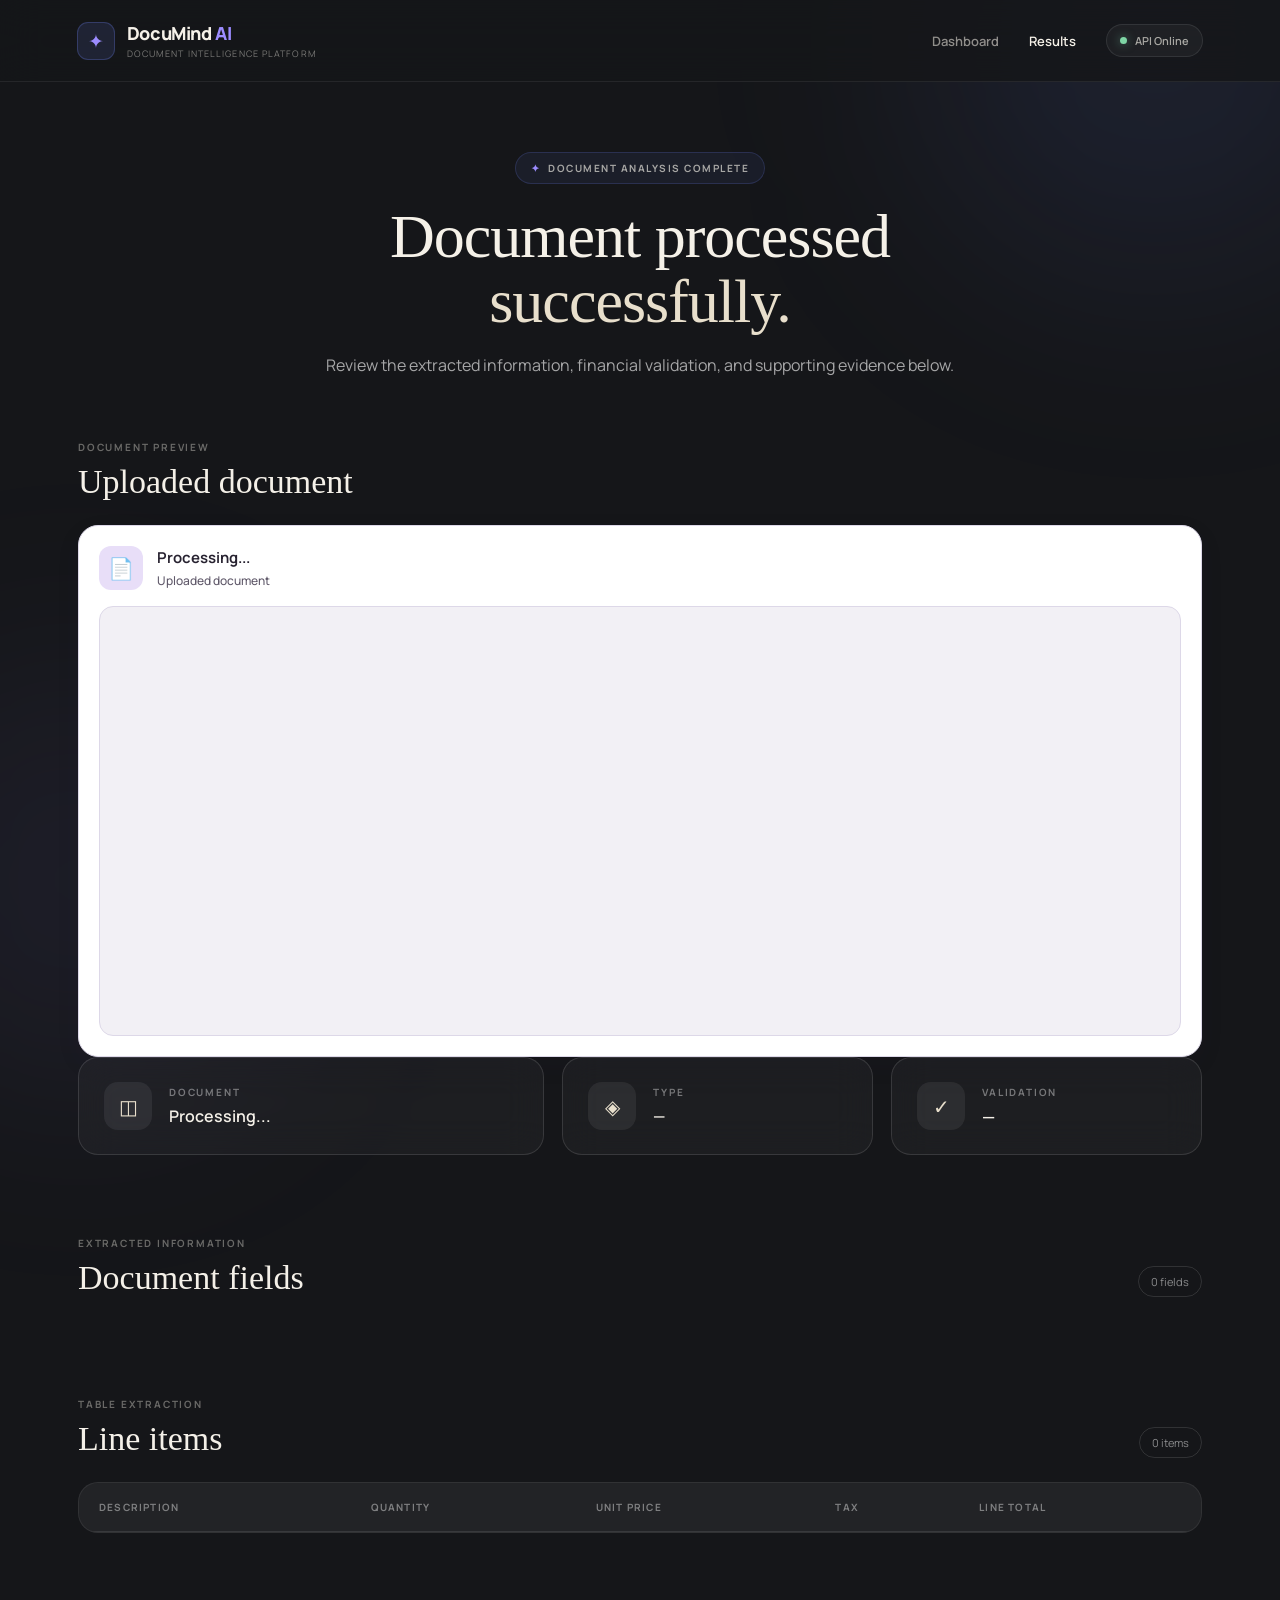
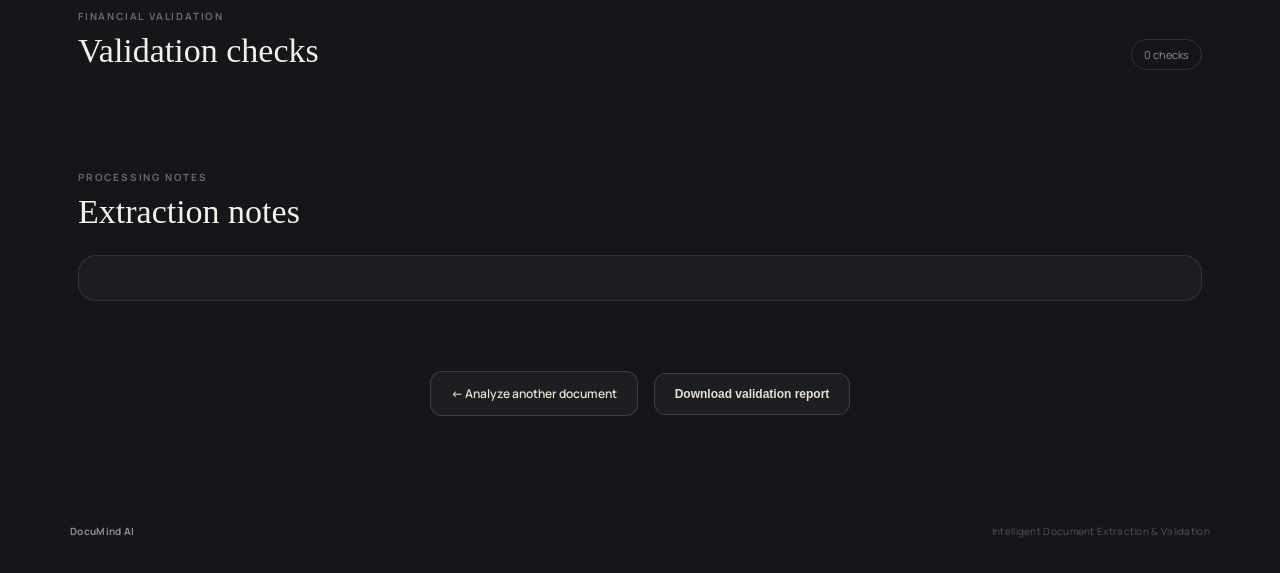
<file: frontend/result.html>
<!DOCTYPE html>
<html lang="en">

<head>
    <meta charset="UTF-8">

    <meta name="viewport" content="width=device-width, initial-scale=1.0">

    <title>DocuMind AI | Analysis Result</title>

    <link rel="preconnect" href="https://fonts.googleapis.com">
    <link rel="preconnect" href="https://fonts.gstatic.com" crossorigin>

    <link rel="stylesheet" href="style.css">
</head>


<body>

    <!-- =====================================================
         BACKGROUND GLOW
    ====================================================== -->

    <div class="background-glow glow-one"></div>
    <div class="background-glow glow-two"></div>


    <!-- =====================================================
         NAVBAR
    ====================================================== -->

    <nav class="navbar">

        <div class="brand">

            <div class="brand-icon">
                ✦
            </div>

            <div>

                <div class="brand-name">
                    DocuMind <span>AI</span>
                </div>

                <div class="brand-tagline">
                    Document Intelligence Platform
                </div>

            </div>

        </div>


        <div class="nav-right">

            <a href="index.html" class="nav-link">
                Dashboard
            </a>

            <a href="result.html" class="nav-link active">
                Results
            </a>

            <div class="api-status">

                <span class="status-dot"></span>

                API Online

            </div>

        </div>

    </nav>



    <!-- =====================================================
         MAIN
    ====================================================== -->

    <main class="result-page">


        <!-- =================================================
             RESULT HEADER
        ================================================== -->

        <section class="result-header">

            <div class="hero-badge">
                <span>✦</span>
                DOCUMENT ANALYSIS COMPLETE
            </div>


            <h1>
                Document processed
                <span>successfully.</span>
            </h1>


            <p>
                Review the extracted information, financial validation,
                and supporting evidence below.
            </p>

        </section>

        <!-- =================================================
            DOCUMENT PREVIEW
        ================================================== -->

        <section class="document-preview-section">

            <div class="section-heading">

                <div>

                    <span class="section-label">
                        DOCUMENT PREVIEW
                    </span>

                    <h2>
                        Uploaded document
                    </h2>

                </div>

            </div>


            <div class="document-preview-card">

                <div class="document-preview-info">

                    <div class="preview-file-icon">
                        📄
                    </div>

                    <div>

                        <h3 id="previewFileName">
                            Processing...
                        </h3>

                        <p id="previewFileType">
                            Uploaded document
                        </p>

                    </div>

                </div>


                <div
                    id="documentPreview"
                    class="document-preview"
                >

                    <!-- Preview inserted by JavaScript -->

                </div>

            </div>

        </section>

        <!-- =================================================
             DOCUMENT SUMMARY
        ================================================== -->

        <section class="result-summary">

            <div class="summary-card">

                <div class="summary-icon">
                    ◫
                </div>

                <div>

                    <span class="summary-label">
                        DOCUMENT
                    </span>

                    <h2 id="documentName">
                        Processing...
                    </h2>

                </div>

            </div>



            <div class="summary-card">

                <div class="summary-icon">
                    ◈
                </div>

                <div>

                    <span class="summary-label">
                        TYPE
                    </span>

                    <h2 id="documentType">
                        —
                    </h2>

                </div>

            </div>



            <div class="summary-card validation-summary">

                <div class="summary-icon">
                    ✓
                </div>

                <div>

                    <span class="summary-label">
                        VALIDATION
                    </span>

                    <h2 id="overallStatus">
                        —
                    </h2>

                </div>

            </div>

        </section>



        <!-- =================================================
             EXTRACTION SECTION
        ================================================== -->

        <section class="result-section">

            <div class="section-heading">

                <div>

                    <span class="section-label">
                        EXTRACTED INFORMATION
                    </span>

                    <h2>
                        Document fields
                    </h2>

                </div>

                <span id="fieldCount" class="count-badge">
                    0 fields
                </span>

            </div>


            <div id="fieldsContainer" class="fields-grid">

                <!-- Fields inserted by JavaScript -->

            </div>

        </section>



        <!-- =================================================
             LINE ITEMS
        ================================================== -->

        <section
            id="lineItemsSection"
            class="result-section"
        >

            <div class="section-heading">

                <div>

                    <span class="section-label">
                        TABLE EXTRACTION
                    </span>

                    <h2>
                        Line items
                    </h2>

                </div>

                <span id="itemCount" class="count-badge">
                    0 items
                </span>

            </div>


            <div class="table-wrapper">

                <table class="items-table">

                    <thead>

                        <tr>

                            <th>
                                Description
                            </th>

                            <th>
                                Quantity
                            </th>

                            <th>
                                Unit Price
                            </th>

                            <th>
                                Tax
                            </th>

                            <th>
                                Line Total
                            </th>

                        </tr>

                    </thead>


                    <tbody id="lineItemsBody">

                        <!-- Rows inserted by JavaScript -->

                    </tbody>

                </table>

            </div>

        </section>



        <!-- =================================================
             VALIDATION
        ================================================== -->

        <section class="result-section">

            <div class="section-heading">

                <div>

                    <span class="section-label">
                        FINANCIAL VALIDATION
                    </span>

                    <h2>
                        Validation checks
                    </h2>

                </div>

                <span id="validationCount" class="count-badge">
                    0 checks
                </span>

            </div>


            <div
                id="validationContainer"
                class="validation-list"
            >

                <!-- Validation checks inserted by JavaScript -->

            </div>

        </section>



        <!-- =================================================
             EXTRACTION NOTES
        ================================================== -->

        <section
            id="notesSection"
            class="result-section"
        >

            <div class="section-heading">

                <div>

                    <span class="section-label">
                        PROCESSING NOTES
                    </span>

                    <h2>
                        Extraction notes
                    </h2>

                </div>

            </div>


            <div
                id="notesContainer"
                class="notes-card"
            >

                <!-- Notes inserted by JavaScript -->

            </div>

        </section>



        <!-- =================================================
             ACTIONS
        ================================================== -->

        <section class="result-actions">

            <a
                href="index.html"
                class="secondary-button"
            >
                ← Analyze another document
            </a>
            <button
                type="button"
                class="secondary-button"
                onclick="downloadValidationReport()"
            >
                Download validation report
            </button>

        </section>


    </main>



    <!-- =====================================================
         FOOTER
    ====================================================== -->

    <footer>

        <span>
            DocuMind AI
        </span>

        <span>
            Intelligent Document Extraction & Validation
        </span>

    </footer>



    <!-- =====================================================
         RESULT JAVASCRIPT
    ====================================================== -->

    <script src="result.js"></script>

</body>

</html>
</file>
<file: frontend/style.css>
@import url('https://fonts.cdnfonts.com/css/gavency-free');
@import url('https://fonts.googleapis.com/css2?family=Manrope:wght@400;500;600;700;800&display=swap');


/* =========================================================
   GLOBAL
========================================================= */

* {
    margin: 0;
    padding: 0;
    box-sizing: border-box;
}

html {
    scroll-behavior: smooth;
}

body {
    min-height: 100vh;
    background: #151619;
    color: #f5f1e8;
    font-family: "Manrope", sans-serif;
    overflow-x: hidden;
}


/* =========================================================
   BACKGROUND GLOW
========================================================= */

.background-glow {
    position: fixed;
    border-radius: 50%;
    filter: blur(120px);
    pointer-events: none;
    z-index: -1;
}

.glow-one {
    width: 450px;
    height: 450px;
    background: rgba(113, 136, 255, 0.10);
    top: -180px;
    right: -100px;
}

.glow-two {
    width: 400px;
    height: 400px;
    background: rgba(156, 140, 255, 0.08);
    bottom: -180px;
    left: -120px;
}


/* =========================================================
   NAVBAR
========================================================= */

.navbar {
    width: 100%;
    height: 82px;
    padding: 0 6%;

    display: flex;
    align-items: center;
    justify-content: space-between;

    background: rgba(21, 22, 25, 0.82);

    border-bottom: 1px solid rgba(255, 255, 255, 0.07);

    backdrop-filter: blur(20px);
    -webkit-backdrop-filter: blur(20px);

    position: relative;
    z-index: 10;
}

.brand {
    display: flex;
    align-items: center;
    gap: 12px;
}

.brand-icon {
    width: 38px;
    height: 38px;

    display: flex;
    align-items: center;
    justify-content: center;

    border-radius: 11px;

    background: rgba(113, 136, 255, 0.12);
    border: 1px solid rgba(113, 136, 255, 0.25);

    color: #9c8cff;
    font-size: 19px;
}

.brand-name {
    font-size: 18px;
    font-weight: 800;
    letter-spacing: -0.4px;
}

.brand-name span {
    color: #9c8cff;
}

.brand-tagline {
    margin-top: 2px;

    font-size: 9px;

    color: rgba(245, 241, 232, 0.45);

    letter-spacing: 1.1px;
    text-transform: uppercase;
}

.nav-right {
    display: flex;
    align-items: center;
    gap: 30px;
}

.nav-link {
    text-decoration: none;

    color: rgba(245, 241, 232, 0.55);

    font-size: 13px;
    font-weight: 600;

    transition: color 0.25s ease;
}

.nav-link:hover {
    color: #f5f1e8;
}

.nav-link.active {
    color: #f5f1e8;
}

.api-status {
    display: flex;
    align-items: center;
    gap: 8px;

    padding: 8px 13px;

    border-radius: 100px;

    background: rgba(255, 255, 255, 0.04);

    border: 1px solid rgba(255, 255, 255, 0.09);

    color: rgba(245, 241, 232, 0.65);

    font-size: 11px;
    font-weight: 600;
}

.status-dot {
    width: 7px;
    height: 7px;

    border-radius: 50%;

    background: #7ed6a5;

    box-shadow: 0 0 10px rgba(126, 214, 165, 0.5);
}


/* =========================================================
   DASHBOARD
========================================================= */

.dashboard {
    width: 100%;
    max-width: 1200px;

    margin: 0 auto;

    padding: 80px 30px 50px;
}


/* =========================================================
   HERO
========================================================= */

.hero {
    max-width: 900px;

    margin: 0 auto 65px;

    text-align: center;
}

.hero-badge {
    display: inline-flex;
    align-items: center;
    gap: 8px;

    padding: 8px 15px;

    border-radius: 100px;

    background: rgba(113, 136, 255, 0.07);

    border: 1px solid rgba(113, 136, 255, 0.18);

    color: rgba(245, 241, 232, 0.65);

    font-size: 10px;
    font-weight: 700;

    letter-spacing: 1.5px;
}

.hero-badge span {
    color: #9c8cff;
}

.hero h1 {
    margin-top: 25px;

    font-family: "Gavency Free", Georgia, serif;

    font-size: clamp(42px, 5vw, 62px);

    line-height: 1.05;

    font-weight: 400;

    letter-spacing: -1.5px;

    color: #f5f1e8;
}

.hero h1 span {
    color: #9c8cff;
}

.hero p {
    max-width: 650px;

    margin: 22px auto 0;

    color: rgba(245, 241, 232, 0.55);

    font-size: 14px;

    line-height: 1.8;
}


/* =========================================================
   UPLOAD SECTION
========================================================= */

.upload-section {
    width: 100%;
    margin-bottom: 75px;
}


/* =========================================================
   GLASS UPLOAD CARD
========================================================= */

.upload-card {
    position: relative;

    max-width: 850px;

    margin: 0 auto;

    padding: 55px 40px;

    text-align: center;

    /* DARK TRANSPARENT GLASS */
    background: rgba(255, 255, 255, 0.035) !important;

    /* GLASS BORDER */
    border: 1px solid rgba(255, 255, 255, 0.18) !important;

    border-radius: 28px;

    /* GLASS BLUR */
    backdrop-filter: blur(30px) saturate(140%);
    -webkit-backdrop-filter: blur(30px) saturate(140%);

    /* DEPTH */
    box-shadow:
        0 25px 70px rgba(0, 0, 0, 0.45),
        inset 0 1px 1px rgba(255, 255, 255, 0.15),
        inset 0 -1px 1px rgba(255, 255, 255, 0.03);

    overflow: hidden;

    transition: all 0.35s ease;
}


/* =========================================================
   GLASS BLUE GLOW
========================================================= */

.upload-card::before {
    content: "";

    position: absolute;

    width: 350px;
    height: 350px;

    top: -180px;
    left: -150px;

    background: rgba(113, 136, 255, 0.18);

    filter: blur(100px);

    border-radius: 50%;

    pointer-events: none;
}


/* =========================================================
   GLASS PURPLE GLOW
========================================================= */

.upload-card::after {
    content: "";

    position: absolute;

    width: 300px;
    height: 300px;

    bottom: -160px;
    right: -120px;

    background: rgba(156, 140, 255, 0.15);

    filter: blur(100px);

    border-radius: 50%;

    pointer-events: none;
}


/* =========================================================
   GLASS HOVER
========================================================= */

.upload-card:hover {
    transform: translateY(-5px);

    background: rgba(255, 255, 255, 0.055) !important;

    border-color: rgba(156, 140, 255, 0.35) !important;

    box-shadow:
        0 35px 90px rgba(0, 0, 0, 0.50),
        0 0 50px rgba(113, 136, 255, 0.10),
        inset 0 1px 1px rgba(255, 255, 255, 0.18);
}


/* =========================================================
   UPLOAD ICON
========================================================= */

.upload-icon {
    position: relative;
    z-index: 2;

    width: 72px;
    height: 72px;

    margin: 0 auto 24px;

    display: flex;
    align-items: center;
    justify-content: center;

    border-radius: 20px;

    background: rgba(113, 136, 255, 0.10);

    border: 1px solid rgba(113, 136, 255, 0.28);

    color: #9c8cff;

    font-size: 30px;

    box-shadow:
        0 10px 30px rgba(0, 0, 0, 0.20),
        inset 0 1px 0 rgba(255, 255, 255, 0.10);
}


/* =========================================================
   UPLOAD TITLE
========================================================= */

.upload-card h2 {
    position: relative;
    z-index: 2;

    margin-bottom: 10px;

    color: #f5f1e8;

    font-size: 22px;

    font-weight: 700;
}


/* =========================================================
   UPLOAD DESCRIPTION
========================================================= */

.upload-description {
    position: relative;
    z-index: 2;

    margin-bottom: 20px;

    color: rgba(245, 241, 232, 0.50);

    font-size: 13px;
}


/* =========================================================
   FILE TYPE PILLS
========================================================= */

.supported-types {
    position: relative;
    z-index: 2;

    display: flex;

    align-items: center;
    justify-content: center;

    flex-wrap: wrap;

    gap: 8px;

    margin-bottom: 28px;
}

.supported-types span {
    padding: 7px 14px;

    border-radius: 100px;

    background: rgba(255, 255, 255, 0.055);

    border: 1px solid rgba(255, 255, 255, 0.12);

    color: rgba(245, 241, 232, 0.70);

    backdrop-filter: blur(12px);
    -webkit-backdrop-filter: blur(12px);

    font-size: 10px;

    font-weight: 600;
}


/* =========================================================
   UPLOAD BUTTON
========================================================= */

.upload-button {
    position: relative;
    z-index: 2;

    border: none;

    padding: 14px 22px;

    border-radius: 12px;

    background: #7188ff;

    color: #ffffff;

    font-family: "Manrope", sans-serif;

    font-size: 12px;

    font-weight: 700;

    cursor: pointer;

    display: inline-flex;

    align-items: center;
    justify-content: center;

    gap: 18px;

    transition: all 0.25s ease;

    box-shadow:
        0 10px 30px rgba(113, 136, 255, 0.20);
}

.upload-button:hover {
    background: #8296ff;

    transform: translateY(-2px);

    box-shadow:
        0 14px 35px rgba(113, 136, 255, 0.30);
}

.button-arrow {
    font-size: 18px;
    line-height: 0;
}


/* =========================================================
   UPLOAD HINT
========================================================= */

.drop-hint {
    position: relative;
    z-index: 2;

    margin-top: 20px;

    color: rgba(245, 241, 232, 0.30);

    font-size: 10px;
}


/* =========================================================
   DRAG & DROP
========================================================= */

.upload-card.dragover {
    background: rgba(113, 136, 255, 0.07) !important;

    border-color: rgba(113, 136, 255, 0.55) !important;

    transform: scale(1.01);

    box-shadow:
        0 30px 80px rgba(0, 0, 0, 0.45),
        0 0 50px rgba(113, 136, 255, 0.15),
        inset 0 1px 1px rgba(255, 255, 255, 0.15);
}


/* =========================================================
   SUPPORTED DOCUMENTS
========================================================= */

.document-types {
    margin-bottom: 75px;
}

.section-label {
    margin-bottom: 22px;

    color: rgba(245, 241, 232, 0.38);

    font-size: 10px;

    font-weight: 700;

    letter-spacing: 1.8px;
}

.document-grid {
    display: grid;

    grid-template-columns: repeat(4, 1fr);

    gap: 14px;
}

.document-card {
    display: flex;

    align-items: center;

    gap: 14px;

    padding: 20px;

    background: rgba(255, 255, 255, 0.035);

    border: 1px solid rgba(255, 255, 255, 0.08);

    border-radius: 17px;

    transition: all 0.3s ease;
}

.document-card:hover {
    transform: translateY(-3px);

    background: rgba(255, 255, 255, 0.055);

    border-color: rgba(156, 140, 255, 0.22);
}

.document-icon {
    flex-shrink: 0;

    width: 42px;
    height: 42px;

    display: flex;

    align-items: center;
    justify-content: center;

    border-radius: 12px;

    font-size: 18px;
}

.invoice-icon {
    background: rgba(113, 136, 255, 0.10);
    color: #8296ff;
}

.balance-icon {
    background: rgba(156, 140, 255, 0.10);
    color: #a998ff;
}

.profit-icon {
    background: rgba(120, 180, 220, 0.09);
    color: #8bbce0;
}

.cash-icon {
    background: rgba(126, 214, 165, 0.08);
    color: #7ed6a5;
}

.document-card h3 {
    margin-bottom: 4px;

    color: #f5f1e8;

    font-size: 13px;

    font-weight: 700;
}

.document-card p {
    color: rgba(245, 241, 232, 0.38);

    font-size: 10px;

    line-height: 1.5;
}


/* =========================================================
   FEATURES
========================================================= */

.features {
    display: grid;

    grid-template-columns: repeat(3, 1fr);

    gap: 40px;

    padding: 45px 0;

    border-top: 1px solid rgba(255, 255, 255, 0.07);

    border-bottom: 1px solid rgba(255, 255, 255, 0.07);
}

.feature {
    display: flex;

    gap: 18px;
}

.feature-number {
    padding-top: 2px;

    color: #9c8cff;

    font-size: 11px;

    font-weight: 700;
}

.feature h3 {
    margin-bottom: 7px;

    color: #f5f1e8;

    font-size: 13px;

    font-weight: 700;
}

.feature p {
    color: rgba(245, 241, 232, 0.40);

    font-size: 11px;

    line-height: 1.7;
}


/* =========================================================
   FOOTER
========================================================= */

footer {
    max-width: 1200px;

    margin: 0 auto;

    padding: 28px 30px 35px;

    display: flex;

    align-items: center;
    justify-content: space-between;

    color: rgba(245, 241, 232, 0.28);

    font-size: 10px;

    letter-spacing: 0.3px;
}

footer span:first-child {
    color: rgba(245, 241, 232, 0.55);

    font-weight: 700;
}


/* =========================================================
   TABLET
========================================================= */

@media (max-width: 900px) {

    .navbar {
        padding: 0 4%;
    }

    .nav-right {
        gap: 18px;
    }

    .document-grid {
        grid-template-columns: repeat(2, 1fr);
    }

    .features {
        grid-template-columns: 1fr;

        gap: 28px;
    }
}


/* =========================================================
   MOBILE
========================================================= */

@media (max-width: 600px) {

    .navbar {
        height: auto;

        padding: 18px 5%;

        align-items: flex-start;
    }

    .nav-right {
        gap: 10px;
    }

    .nav-link {
        display: none;
    }

    .api-status {
        padding: 7px 10px;
    }

    .brand-tagline {
        display: none;
    }

    .dashboard {
        padding: 55px 18px 40px;
    }

    .hero {
        margin-bottom: 45px;
    }

    .hero h1 {
        font-size: 38px;

        letter-spacing: -0.8px;
    }

    .hero p {
        font-size: 12px;

        line-height: 1.7;
    }

    .hero-badge {
        padding: 7px 12px;

        font-size: 8px;

        letter-spacing: 1px;
    }

    .upload-card {
        padding: 42px 22px;

        border-radius: 23px;
    }

    .upload-icon {
        width: 62px;
        height: 62px;

        border-radius: 17px;

        font-size: 25px;
    }

    .upload-card h2 {
        font-size: 19px;
    }

    .upload-description {
        font-size: 11px;
    }

    .supported-types span {
        padding: 6px 11px;

        font-size: 9px;
    }

    .document-grid {
        grid-template-columns: 1fr;
    }

    .features {
        gap: 25px;

        padding: 35px 0;
    }

    footer {
        flex-direction: column;

        gap: 8px;

        padding-left: 18px;
        padding-right: 18px;

        text-align: center;
    }
}


/* =========================================================
   SMALL MOBILE
========================================================= */

@media (max-width: 400px) {

    .hero h1 {
        font-size: 34px;
    }

    .upload-card {
        padding: 35px 17px;
    }

    .upload-button {
        padding: 13px 18px;
    }
}

/* =========================================================
   RESULT PAGE
   ========================================================= */

.result-page {
    max-width: 1180px;
    margin: 0 auto;
    padding: 70px 28px 80px;
}

/* ---------- Result Header ---------- */

.result-header {
    text-align: center;
    max-width: 800px;
    margin: 0 auto 55px;
}

.result-header h1 {
    font-family: "Gavency Free", Georgia, serif;
    font-size: clamp(42px, 5vw, 62px);
    line-height: 1.05;
    font-weight: 400;
    margin: 20px 0 18px;
    letter-spacing: -1px;
}

.result-header h1 span {
    color: #e8dfcc;
}

.result-header p {
    max-width: 650px;
    margin: auto;
    color: rgba(255, 255, 255, 0.62);
    font-size: 16px;
    line-height: 1.7;
}


/* ---------- Summary Cards ---------- */

.result-summary {
    display: grid;
    grid-template-columns: 1.5fr 1fr 1fr;
    gap: 18px;
    margin-bottom: 75px;
}

.summary-card {
    display: flex;
    align-items: center;
    gap: 17px;
    padding: 24px 25px;
    background: rgba(255, 255, 255, 0.035);
    border: 1px solid rgba(255, 255, 255, 0.12);
    border-radius: 20px;
    backdrop-filter: blur(18px);
    transition: 0.3s ease;
}

.summary-card:hover {
    transform: translateY(-3px);
    border-color: rgba(255, 255, 255, 0.22);
    background: rgba(255, 255, 255, 0.055);
}

.summary-icon {
    width: 48px;
    height: 48px;
    display: grid;
    place-items: center;
    flex-shrink: 0;
    border-radius: 14px;
    background: rgba(255, 255, 255, 0.07);
    color: #e8dfcc;
    font-size: 20px;
}

.summary-label {
    display: block;
    font-size: 10px;
    letter-spacing: 1.8px;
    font-weight: 700;
    color: rgba(255, 255, 255, 0.4);
    margin-bottom: 6px;
}

.summary-card h2 {
    margin: 0;
    font-family: "Manrope", sans-serif;
    font-size: 16px;
    font-weight: 600;
    color: #f4f0e8;
    word-break: break-word;
}

.validation-summary h2 {
    font-size: 17px;
}


/* ---------- Status ---------- */

.status-pass {
    color: #b9dfc4 !important;
}

.status-fail {
    color: #e8a9a9 !important;
}

.status-na {
    color: #d7cfbd !important;
}


/* ---------- Sections ---------- */

.result-section {
    margin-bottom: 70px;
}

.section-heading {
    display: flex;
    align-items: flex-end;
    justify-content: space-between;
    gap: 20px;
    margin-bottom: 24px;
}

.section-heading h2 {
    margin: 7px 0 0;
    font-family: "Gavency Free", Georgia, serif;
    font-size: 34px;
    font-weight: 400;
    color: #f4f0e8;
}

.count-badge {
    padding: 7px 12px;
    border: 1px solid rgba(255, 255, 255, 0.12);
    border-radius: 30px;
    color: rgba(255, 255, 255, 0.5);
    font-size: 11px;
    white-space: nowrap;
}


/* ---------- Extracted Fields ---------- */

.fields-grid {
    display: grid;
    grid-template-columns: repeat(3, 1fr);
    gap: 14px;
}

.field-card {
    min-height: 115px;
    padding: 20px;
    background: rgba(255, 255, 255, 0.032);
    border: 1px solid rgba(255, 255, 255, 0.1);
    border-radius: 17px;
    transition: 0.3s ease;
}

.field-card:hover {
    transform: translateY(-2px);
    background: rgba(255, 255, 255, 0.05);
    border-color: rgba(255, 255, 255, 0.18);
}

.field-name {
    font-size: 10px;
    text-transform: uppercase;
    letter-spacing: 1.3px;
    font-weight: 700;
    color: rgba(255, 255, 255, 0.42);
    margin-bottom: 11px;
}

.field-value {
    font-size: 17px;
    line-height: 1.4;
    font-weight: 600;
    color: #f2eee6;
    word-break: break-word;
}

.field-bottom {
    display: flex;
    flex-wrap: wrap;
    gap: 8px;
    margin-top: 15px;
}

.confidence,
.evidence-tag {
    display: inline-flex;
    align-items: center;
    padding: 5px 8px;
    border-radius: 7px;
    font-size: 9px;
    letter-spacing: 0.4px;
}

.confidence {
    background: rgba(185, 223, 196, 0.08);
    color: #b9dfc4;
}

.evidence-tag {
    background: rgba(232, 223, 204, 0.07);
    color: #d8d0c0;
}


/* ---------- Line Items ---------- */

.table-wrapper {
    overflow-x: auto;
    border: 1px solid rgba(255, 255, 255, 0.1);
    border-radius: 20px;
    background: rgba(255, 255, 255, 0.025);
}

.items-table {
    width: 100%;
    border-collapse: collapse;
    min-width: 700px;
}

.items-table th {
    padding: 17px 20px;
    text-align: left;
    font-size: 10px;
    text-transform: uppercase;
    letter-spacing: 1.2px;
    color: rgba(255, 255, 255, 0.42);
    font-weight: 700;
    background: rgba(255, 255, 255, 0.035);
    border-bottom: 1px solid rgba(255, 255, 255, 0.1);
}

.items-table td {
    padding: 17px 20px;
    font-size: 13px;
    color: rgba(255, 255, 255, 0.75);
    border-bottom: 1px solid rgba(255, 255, 255, 0.065);
}

.items-table tbody tr:last-child td {
    border-bottom: none;
}

.items-table tbody tr {
    transition: 0.2s ease;
}

.items-table tbody tr:hover {
    background: rgba(255, 255, 255, 0.035);
}

.table-total {
    font-weight: 700;
    color: #f0e9db !important;
}





/* ---------- Notes ---------- */

.notes-card {
    padding: 22px 25px;
    background: rgba(255, 255, 255, 0.03);
    border: 1px solid rgba(255, 255, 255, 0.1);
    border-radius: 18px;
}

.note-item {
    position: relative;
    padding-left: 18px;
    color: rgba(255, 255, 255, 0.58);
    font-size: 12px;
    line-height: 1.7;
}

.note-item + .note-item {
    margin-top: 10px;
}

.note-item::before {
    content: "•";
    position: absolute;
    left: 0;
    color: #e8dfcc;
}


/* ---------- Empty State ---------- */

.empty-state {
    padding: 35px;
    text-align: center;
    color: rgba(255, 255, 255, 0.4);
    font-size: 13px;
    border: 1px dashed rgba(255, 255, 255, 0.12);
    border-radius: 18px;
}


/* ---------- Result Actions ---------- */

.result-actions {
    display: flex;
    justify-content: center;
    margin-top: 15px;
}

.secondary-button {
    display: inline-flex;
    align-items: center;
    gap: 10px;
    padding: 13px 20px;
    border: 1px solid rgba(255, 255, 255, 0.14);
    border-radius: 12px;
    color: #e8dfcc;
    text-decoration: none;
    font-size: 12px;
    font-weight: 600;
    background: rgba(255, 255, 255, 0.035);
    transition: 0.3s ease;
}

.secondary-button:hover {
    background: rgba(255, 255, 255, 0.08);
    border-color: rgba(255, 255, 255, 0.25);
    transform: translateY(-2px);
}


/* ---------- Responsive ---------- */

@media (max-width: 900px) {

    .result-summary {
        grid-template-columns: 1fr 1fr;
    }

    .summary-card:first-child {
        grid-column: span 2;
    }

    .fields-grid {
        grid-template-columns: repeat(2, 1fr);
    }
}


@media (max-width: 600px) {

    .result-page {
        padding: 45px 18px 60px;
    }

    .result-header {
        margin-bottom: 40px;
    }

    .result-header h1 {
        font-size: 40px;
    }

    .result-header p {
        font-size: 14px;
    }

    .result-summary {
        grid-template-columns: 1fr;
        gap: 12px;
        margin-bottom: 55px;
    }

    .summary-card:first-child {
        grid-column: auto;
    }

    .fields-grid {
        grid-template-columns: 1fr;
    }

    .section-heading {
        align-items: flex-start;
        flex-direction: column;
        gap: 8px;
    }

    .section-heading h2 {
        font-size: 29px;
    }

}

/* =========================================================
   DOCUMENT TYPE SELECTOR
   ========================================================= */

.document-type-section {
    margin-top: 42px;
    margin-bottom: 28px;
}


.document-type-grid {
    display: grid;
    grid-template-columns: repeat(4, 1fr);
    gap: 14px;
    margin-top: 14px;
}


.type-card {
    position: relative;

    display: flex;
    align-items: center;

    gap: 14px;

    width: 100%;

    padding: 18px;

    border: 1px solid rgba(255, 255, 255, 0.10);

    border-radius: 18px;

    background: rgba(255, 255, 255, 0.045);

    color: inherit;

    text-align: left;

    cursor: pointer;

    transition:
        transform 0.2s ease,
        border-color 0.2s ease,
        background 0.2s ease,
        box-shadow 0.2s ease;
}


.type-card:hover {

    transform: translateY(-3px);

    background:
        rgba(255, 255, 255, 0.075);

    border-color:
        rgba(255, 255, 255, 0.20);

}


.type-card.selected {

    border-color:
        rgba(145, 180, 255, 0.75);

    background:
        rgba(100, 130, 210, 0.12);

    box-shadow:
        0 0 0 1px rgba(145, 180, 255, 0.15),
        0 12px 30px rgba(70, 100, 180, 0.12);

}


.type-icon {

    flex-shrink: 0;

    width: 44px;
    height: 44px;

    display: flex;

    align-items: center;
    justify-content: center;

    border-radius: 13px;

    font-size: 20px;

    background:
        rgba(255, 255, 255, 0.07);
}


.type-content {

    min-width: 0;

}


.type-content h3 {

    margin: 0 0 4px;

    font-size: 14px;

    font-weight: 700;

}


.type-content p {

    margin: 0;

    font-size: 11px;

    line-height: 1.45;

    opacity: 0.58;

}


.type-check {

    position: absolute;

    top: 10px;
    right: 12px;

    width: 20px;
    height: 20px;

    display: flex;

    align-items: center;
    justify-content: center;

    border-radius: 50%;

    font-size: 11px;

    opacity: 0;

    transform: scale(0.7);

    transition:
        opacity 0.2s ease,
        transform 0.2s ease;
}


.type-card.selected .type-check {

    opacity: 1;

    transform: scale(1);

    background:
        rgba(145, 180, 255, 0.85);

    color: #111827;

}


/* =========================================================
   SELECTED TYPE MESSAGE
   ========================================================= */

.selected-type-message {

    margin-top: 15px;

    font-size: 12px;

    letter-spacing: 0.02em;

    opacity: 0.48;

    transition:
        color 0.2s ease,
        opacity 0.2s ease;
}


.selected-type-message.type-selected {

    opacity: 0.9;

}


/* =========================================================
   UPLOAD DRAG STATE
   ========================================================= */

.upload-card.dragover {

    transform: translateY(-3px);

    border-color:
        rgba(145, 180, 255, 0.75);

    background:
        rgba(100, 130, 210, 0.08);

}


/* =========================================================
   RESPONSIVE
   ========================================================= */

@media (max-width: 1050px) {

    .document-type-grid {

        grid-template-columns:
            repeat(2, 1fr);

    }

}


@media (max-width: 650px) {

    .document-type-grid {

        grid-template-columns:
            1fr;

    }

    .type-card {

        padding: 16px;

    }

}

/* =====================================================
   EXTRACTION FIELD DETAILS
===================================================== */

.field-card {
    padding: 20px;
    border-radius: 16px;
}

.field-label {
    font-size: 12px;
    text-transform: uppercase;
    letter-spacing: 0.08em;
    opacity: 0.65;
    margin-bottom: 8px;
}

.field-value {
    font-size: 17px;
    font-weight: 600;
    word-break: break-word;
}

.field-evidence {
    display: flex;
    flex-wrap: wrap;
    gap: 6px;
    margin-top: 12px;
    font-size: 12px;
    line-height: 1.5;
    opacity: 0.65;
}

.evidence-icon {
    opacity: 0.9;
}

.field-confidence {
    margin-top: 8px;
    font-size: 11px;
    opacity: 0.55;
}

/* =====================================================
   VALIDATION CARDS
===================================================== */

.validation-list {
    display: flex;
    flex-direction: column;
    gap: 12px;
}

.validation-card {
    width: 100%;
    box-sizing: border-box;
    padding: 16px 20px;
    border: 1px solid rgba(255, 255, 255, 0.08);
    border-radius: 16px;
    background: rgba(255, 255, 255, 0.035);
}

/* Formula + PASS stay on the same row */
.validation-card-top {
    display: grid;
    grid-template-columns: minmax(0, 1fr) auto;
    align-items: center;
    column-gap: 20px;
    width: 100%;
}

.validation-title {
    display: flex;
    align-items: center;
    gap: 10px;
    min-width: 0;
    white-space: nowrap;
    overflow: hidden;
    font-size: 14px;
    font-weight: 500;
    line-height: 1.4;
}

.validation-title > span:last-child {
    overflow: hidden;
    text-overflow: ellipsis;
    white-space: nowrap;
}

.validation-icon {
    display: flex;
    align-items: center;
    justify-content: center;
    width: 25px;
    height: 25px;
    flex-shrink: 0;
    border-radius: 50%;
    font-size: 13px;
    font-weight: 700;
    background: rgba(100, 210, 150, 0.12);
}

.validation-badge {
    display: inline-flex;
    align-items: center;
    justify-content: center;
    flex-shrink: 0;
    min-width: 48px;
    padding: 5px 10px;
    border-radius: 999px;
    font-size: 10px;
    font-weight: 700;
    letter-spacing: 0.08em;
}

.validation-badge.pass {
    background: rgba(100, 210, 150, 0.12);
}

.validation-badge.fail {
    background: rgba(240, 100, 100, 0.12);
}

.validation-badge.not_applicable {
    background: rgba(255, 255, 255, 0.08);
}

/* Reported / Calculated / Variance */
.validation-values {
    display: flex;
    align-items: stretch;
    gap: 10px;
    margin-top: 12px;
    padding-left: 35px;
}

.validation-value {
    min-width: 110px;
    padding: 8px 12px;
    border-radius: 10px;
    background: rgba(255, 255, 255, 0.035);
}

.validation-value span {
    display: block;
    margin-bottom: 3px;
    font-size: 10px;
    text-transform: uppercase;
    letter-spacing: 0.07em;
    opacity: 0.5;
}

.validation-value strong {
    font-size: 13px;
    font-weight: 600;
}

/* =====================================================
   MOBILE
===================================================== */

@media (max-width: 650px) {

    .validation-card-top {
        grid-template-columns: 1fr auto;
        column-gap: 10px;
    }

    .validation-title {
        white-space: normal;
    }

    .validation-title > span:last-child {
        white-space: normal;
        overflow: visible;
        text-overflow: unset;
    }

    .validation-values {
        padding-left: 0;
        flex-wrap: wrap;
    }

    .validation-value {
        flex: 1;
        min-width: 90px;
    }
}

 /* =====================================================
    DOCUMENT PREVIEW - COMPACT
 ===================================================== */

.document-preview-section {
    margin-top: 32px;
}

.document-preview-card {
    background: #ffffff;
    border: 1px solid #ddd8e8;
    border-radius: 20px;
    padding: 20px;
    box-shadow: 0 8px 24px rgba(40, 30, 70, 0.07);
}

.document-preview-info {
    display: flex;
    align-items: center;
    gap: 14px;
    margin-bottom: 16px;
}

.preview-file-icon {
    width: 44px;
    height: 44px;
    flex-shrink: 0;
    border-radius: 12px;
    display: flex;
    align-items: center;
    justify-content: center;
    background: #e8def8;
    color: #4f357a;
    font-size: 21px;
}

.document-preview-info h3 {
    margin: 0 0 4px;
    color: #272230;
    font-size: 15px;
    font-weight: 650;
}

.document-preview-info p {
    margin: 0;
    color: #5f5869;
    font-size: 12px;
    font-weight: 500;
}

.document-preview {
    width: 100%;
    height: 430px;
    border-radius: 14px;
    overflow: hidden;
    background: #f2f0f5;
    border: 1px solid #ddd8e8;
}

.document-preview-frame {
    width: 100%;
    height: 430px;
    display: block;
    border: none;
}

.document-preview-image {
    width: 100%;
    height: 430px;
    display: block;
    object-fit: contain;
    background: #f2f0f5;
}

.preview-empty {
    height: 430px;
    display: flex;
    align-items: center;
    justify-content: center;
    color: #625b6d;
    font-size: 14px;
}

.preview-open-link {
    height: 430px;
    display: flex;
    align-items: center;
    justify-content: center;
    color: #60458f;
    text-decoration: none;
    font-weight: 600;
}
/* =====================================================
   DOCUMENT HISTORY
===================================================== */

.history-section {
    margin-top: 42px;
}

.history-list {
    display: flex;
    flex-direction: column;
    gap: 12px;
}

.history-card {
    display: flex;
    align-items: center;
    gap: 16px;
    padding: 18px 20px;

    background: rgba(255, 255, 255, 0.08);
    backdrop-filter: blur(20px);
    -webkit-backdrop-filter: blur(20px);

    border: 1px solid rgba(255, 255, 255, 0.18);
    border-radius: 18px;

    box-shadow:
        0 8px 30px rgba(0, 0, 0, 0.20),
        inset 0 1px 0 rgba(255, 255, 255, 0.08);

    cursor: pointer;

    transition: all 0.2s ease;
}
.history-document-icon {
    width: 46px;
    height: 46px;
    flex-shrink: 0;
    border-radius: 13px;
    display: flex;
    align-items: center;
    justify-content: center;
    background: #eee8fa;
    color: #60458f;
    font-size: 21px;
}

.history-document-info {
    flex: 1;
    min-width: 0;
}

.history-document-info h3 {
    margin: 0 0 5px;
    color: #f4f0f8 !important;
    font-size: 15px;
    font-weight: 650;
    white-space: nowrap;
    overflow: hidden;
    text-overflow: ellipsis;
}

.history-document-info p {
    margin: 0;
    color: #c4bdcc !important;
    font-size: 12px;
}

.history-document-info p span {
    margin: 0 5px;
    color: #9a92a5;
}

.history-status {
    flex-shrink: 0;
    padding: 7px 13px;
    border-radius: 20px;
    font-size: 11px;
    font-weight: 700;
    letter-spacing: 0.04em;
    display: flex;
    align-items: center;
    gap: 5px;
}

.status-pass {
    background: #d1f0dc;
    color: #12652f;
    border: 1px solid #9bd8ae;
}

.status-fail {
    background: #f9d6d6;
    color: #9f2020;
    border: 1px solid #e9aaaa;
}

.status-warning {
    background: #ffedb8;
    color: #7d5900;
    border: 1px solid #e3c86b;
}

.status-neutral {
    background: #eeeeef;
    color: #55515b;
}

.history-empty {
    padding: 35px;
    text-align: center;
    background: #ffffff;
    border: 1px dashed #cfc7dc;
    border-radius: 16px;
    color: #625b6d;
    font-size: 14px;
}

@media (max-width: 650px) {

    .history-card {
        padding: 14px;
    }

    .history-status {
        font-size: 10px;
        padding: 6px 9px;
    }

}
.history-card .status-pass {
    background: #b8e6c7 !important;
    color: #064d20 !important;
    border: 2px solid #55b875 !important;
    opacity: 1 !important;
    text-shadow: none !important;
}
.history-document-icon {
    width: 46px !important;
    height: 46px !important;
    flex-shrink: 0;
    border-radius: 13px;
    display: flex;
    align-items: center;
    justify-content: center;

    background: #e8def8 !important;
    color: #4f357a !important;

    font-size: 22px;
    opacity: 1 !important;
}

.history-card {
    cursor: pointer;
}

.history-card:hover {
    background: rgba(255, 255, 255, 0.12);
    border-color: rgba(255, 255, 255, 0.28);
    transform: translateY(-2px);
}

/* Result action buttons */
.result-actions {
    display: flex;
    gap: 16px;
    align-items: center;
    flex-wrap: wrap;
}

.history-section h2 {
    color: #9b8cff !important;
}
</file>
